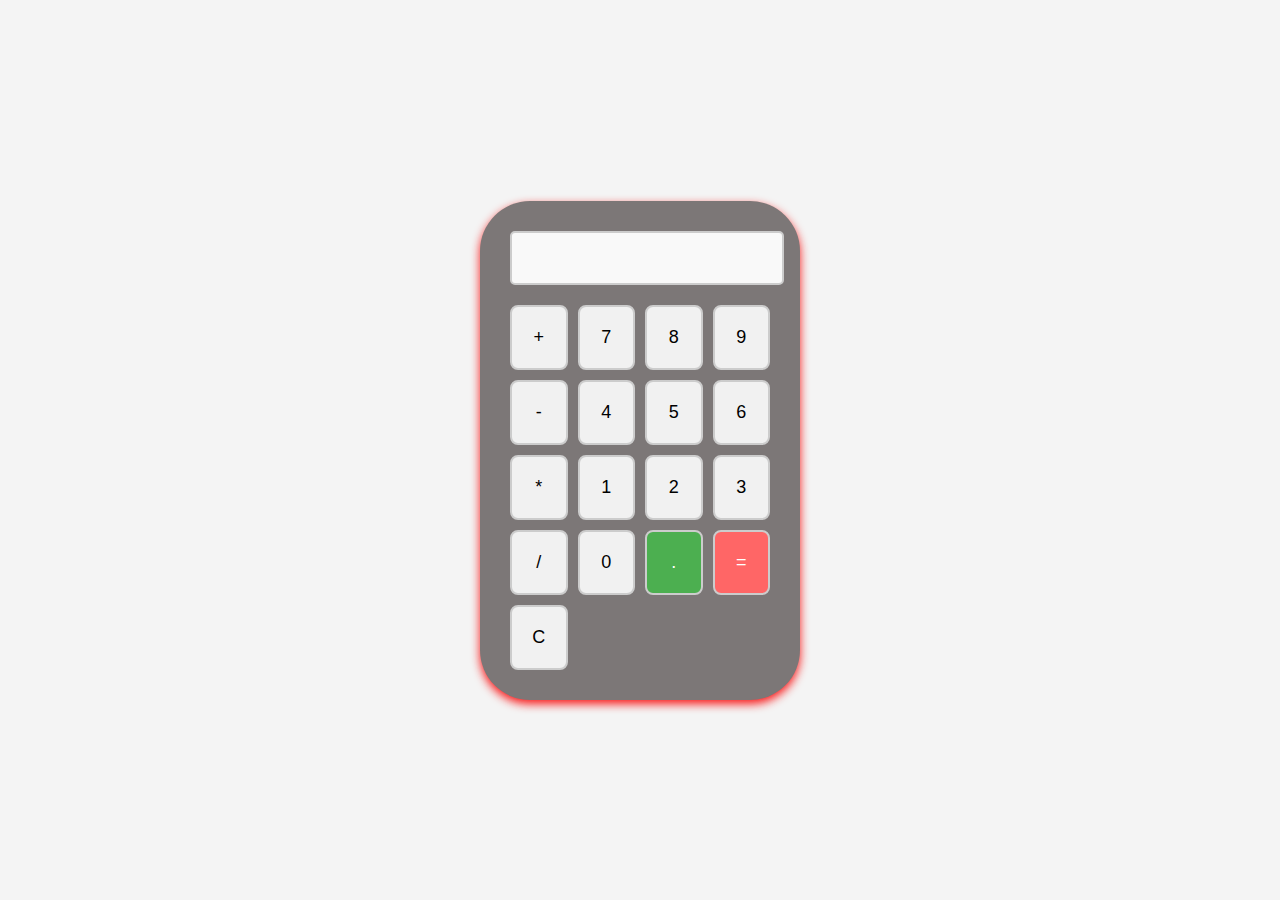
<file: index.html>
<!DOCTYPE html>
<html lang="en">
<head>
    <meta charset="UTF-8">
    <meta name="viewport" content="width=device-width, initial-scale=1.0">
    <title>my web</title>
    <link rel="stylesheet" href="style.css">
</head>
<body>
<div id="cal">
    <input id = "display" readonly>
    <div id = "keys">
        <button onclick="appendToDisplay(`+`)">+</button>
        <button onclick="appendToDisplay(`7`)">7</button>
        <button onclick="appendToDisplay(`8`)">8</button>
        <button onclick="appendToDisplay(`9`)">9</button>
        <button onclick="appendToDisplay(`-`)">-</button>
        <button onclick="appendToDisplay(`4`)">4</button>
        <button onclick="appendToDisplay(`5`)">5</button>
        <button onclick="appendToDisplay(`6`)">6</button>
        <button onclick="appendToDisplay(`*`)">*</button>
        <button onclick="appendToDisplay(`1`)">1</button>
        <button onclick="appendToDisplay(`2`)">2</button>
        <button onclick="appendToDisplay(`3`)">3</button>
        <button onclick="appendToDisplay(`/`)">/</button>
        <button onclick="appendToDisplay(`0`)">0</button>
        <button onclick="appendToDisplay(`.`)">.</button>
        <button onclick="calculate()">=</button>
        <button onclick="clearDisplay()">C</button>

    </div>
</div>

   
    <script src = "index.js"></script>
</body>
</html>
</file>
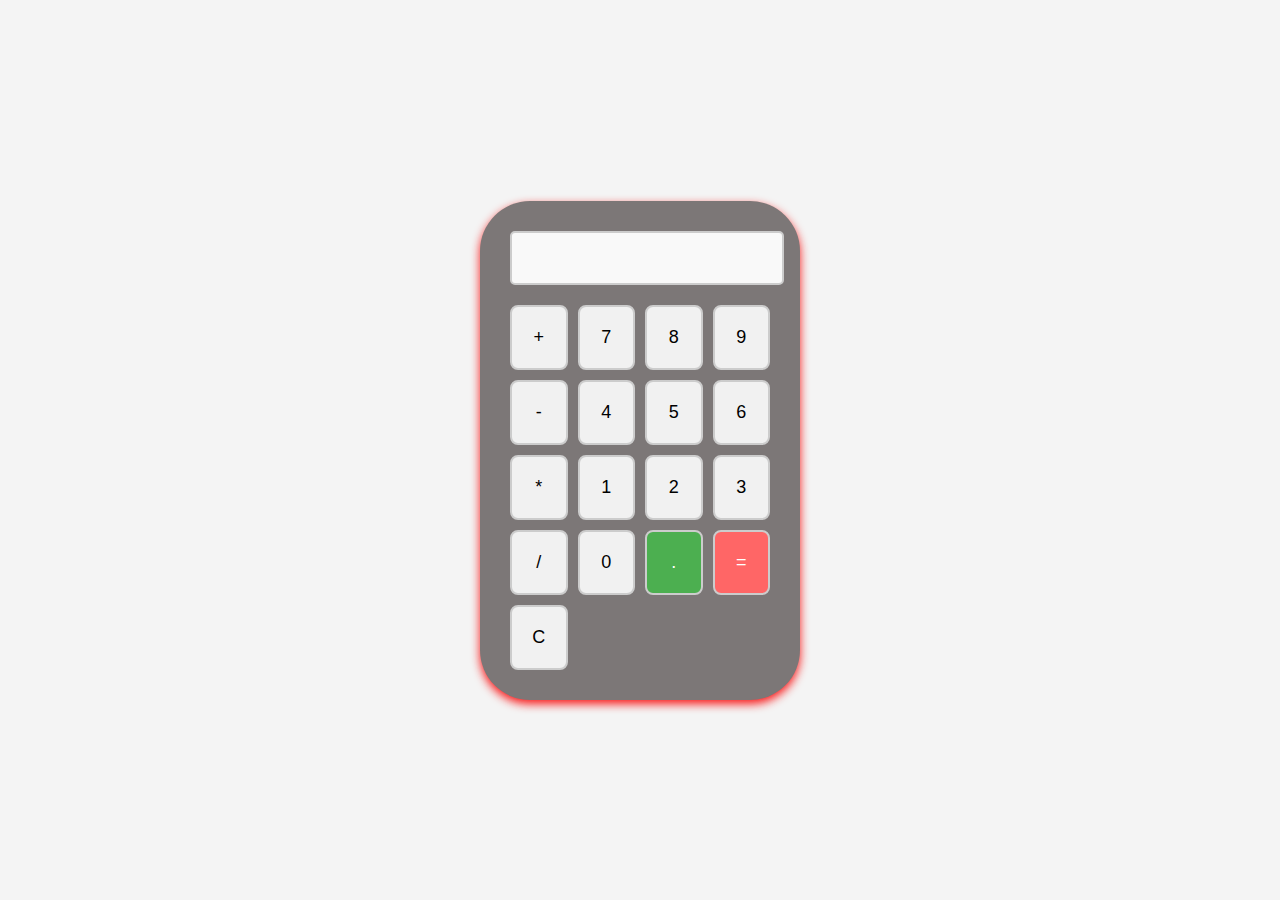
<file: web main/index.html>
<!DOCTYPE html>
<html lang="en">
<head>
    <meta charset="UTF-8">
    <meta name="viewport" content="width=device-width, initial-scale=1.0">
    <title>my web</title>
    <link rel="stylesheet" href="style.css">
</head>
<body>
<div id="cal">
    <input id = "display" readonly>
    <div id = "keys">
        <button onclick="appendToDisplay(`+`)">+</button>
        <button onclick="appendToDisplay(`7`)">7</button>
        <button onclick="appendToDisplay(`8`)">8</button>
        <button onclick="appendToDisplay(`9`)">9</button>
        <button onclick="appendToDisplay(`-`)">-</button>
        <button onclick="appendToDisplay(`4`)">4</button>
        <button onclick="appendToDisplay(`5`)">5</button>
        <button onclick="appendToDisplay(`6`)">6</button>
        <button onclick="appendToDisplay(`*`)">*</button>
        <button onclick="appendToDisplay(`1`)">1</button>
        <button onclick="appendToDisplay(`2`)">2</button>
        <button onclick="appendToDisplay(`3`)">3</button>
        <button onclick="appendToDisplay(`/`)">/</button>
        <button onclick="appendToDisplay(`0`)">0</button>
        <button onclick="appendToDisplay(`.`)">.</button>
        <button onclick="calculate()">=</button>
        <button onclick="clearDisplay()">C</button>

    </div>
</div>

   
    <script src = "index.js"></script>
</body>
</html>
</file>
<file: style.css>
body {
    font-family: Arial, sans-serif;
    background-color: #f4f4f4;
    margin: 0;
    padding: 0;
    display: flex;
    justify-content: center;
    align-items: center;
    height: 100vh;
}


#cal {
    background-color: #7c7777;
    padding: 30px;
    border-radius: 50px;
    box-shadow: 0 4px 10px rgba(250, 4, 4, 0.915);
    width: 260px;
    text-align: center;
}


#display {
    width: 100%;
    height: 40px;
    font-size: 24px;
    text-align: right;
    padding: 5px;
    margin-bottom: 20px;
    border: 2px solid #ccc;
    border-radius: 5px;
    background-color: #f9f9f9;
}


#keys {
    display: grid;
    grid-template-columns: repeat(4, 1fr);
    gap: 10px;
   
    
}


button {
    background-color: #f1f1f1;
    border: 2px solid #ccc;
    padding: 20px;
    font-size: 18px;
    border-radius: 8px;
    cursor: pointer;
    transition: background-color 0.3s, transform 0.1s;
}


button:hover {
    background-color: #fa0808;
}


button:active {
    transform: scale(1.98);
}


button:nth-child(16) {
    background-color: #ff6666;
    color: white;
}

button:nth-child(16):hover {
    background-color: #ff4d4d;
}


button:nth-child(15) {
    background-color: #4caf50;
    color: white;
}

button:nth-child(15):hover {
    background-color: #45a049;
}
</file>
<file: web main/style.css>
body {
    font-family: Arial, sans-serif;
    background-color: #f4f4f4;
    margin: 0;
    padding: 0;
    display: flex;
    justify-content: center;
    align-items: center;
    height: 100vh;
}


#cal {
    background-color: #7c7777;
    padding: 30px;
    border-radius: 50px;
    box-shadow: 0 4px 10px rgba(250, 4, 4, 0.915);
    width: 260px;
    text-align: center;
}


#display {
    width: 100%;
    height: 40px;
    font-size: 24px;
    text-align: right;
    padding: 5px;
    margin-bottom: 20px;
    border: 2px solid #ccc;
    border-radius: 5px;
    background-color: #f9f9f9;
}


#keys {
    display: grid;
    grid-template-columns: repeat(4, 1fr);
    gap: 10px;
   
    
}


button {
    background-color: #f1f1f1;
    border: 2px solid #ccc;
    padding: 20px;
    font-size: 18px;
    border-radius: 8px;
    cursor: pointer;
    transition: background-color 0.3s, transform 0.1s;
}


button:hover {
    background-color: #fa0808;
}


button:active {
    transform: scale(1.98);
}


button:nth-child(16) {
    background-color: #ff6666;
    color: white;
}

button:nth-child(16):hover {
    background-color: #ff4d4d;
}


button:nth-child(15) {
    background-color: #4caf50;
    color: white;
}

button:nth-child(15):hover {
    background-color: #45a049;
}
</file>
